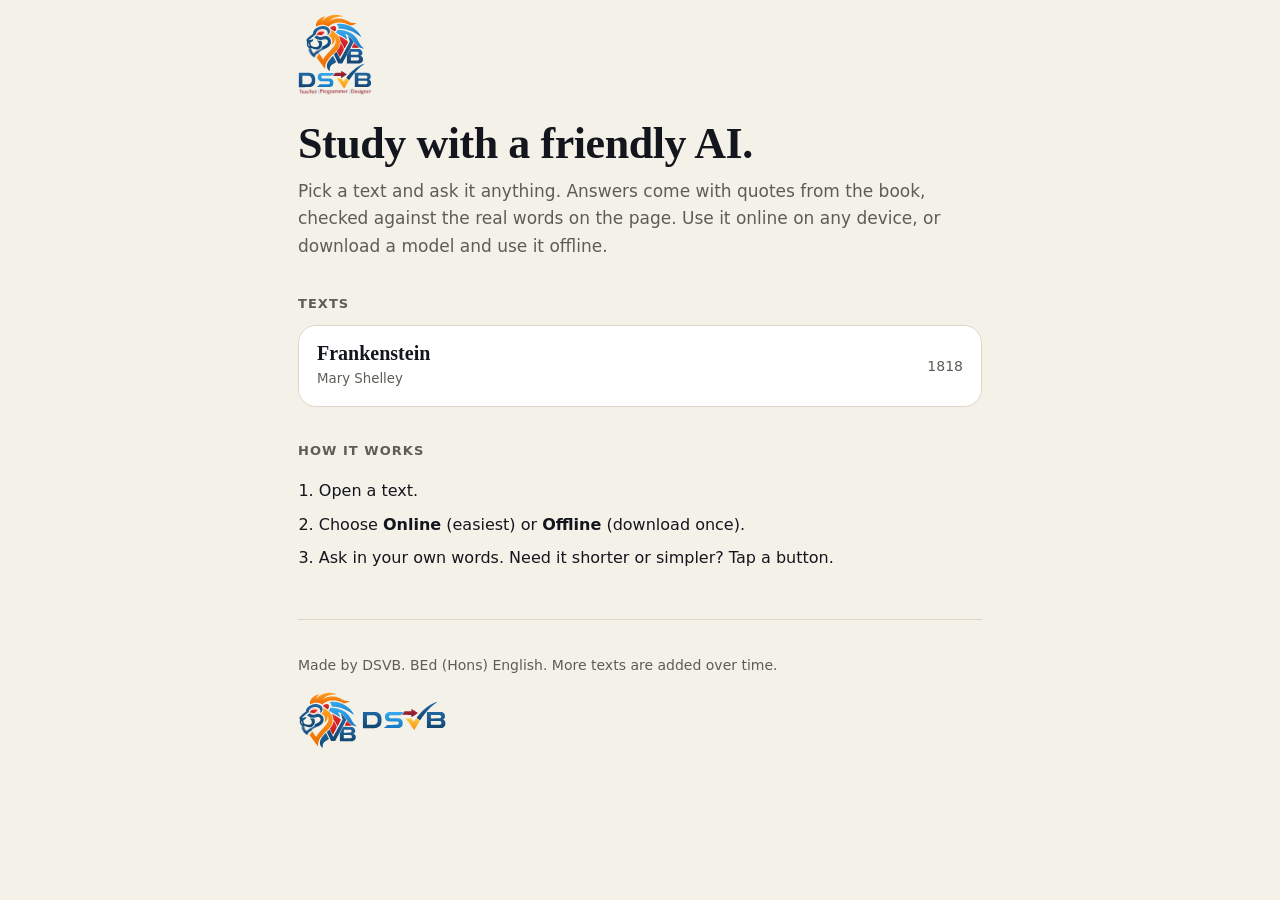
<file: index.html>
<!DOCTYPE html>
<html lang="en"><head><meta charset="utf-8">
<meta name="viewport" content="width=device-width,initial-scale=1,viewport-fit=cover">
<title>DSVB | Study with AI</title>
<meta name="description" content="Ask questions about set texts and get friendly answers backed by checked quotes.">
<link rel="stylesheet" href="assets/site.css">
<script src="assets/dsvb-logo-loop.js" defer></script>
<script src="assets/dsvb-logo-footer-loop.js" defer></script>
</head><body><div class="w">
<div class="top"><dsvb-logo-loop size="76" fps="30" disappear-at="12" cooldown="1" align="left"></dsvb-logo-loop></div>
<h1>Study with a friendly AI.</h1>
<p class="lede">Pick a text and ask it anything. Answers come with quotes from the book, checked against the real words on the page. Use it online on any device, or download a model and use it offline.</p>
<h2>Texts</h2><div id="list"><p class="mu">Loading…</p></div>
<h2>How it works</h2>
<ol><li>Open a text.</li><li>Choose <b>Online</b> (easiest) or <b>Offline</b> (download once).</li><li>Ask in your own words. Need it shorter or simpler? Tap a button.</li></ol>
<footer><p>Made by DSVB. BEd (Hons) English. More texts are added over time.</p>
<dsvb-logo-footer-loop size="150" fps="30" align="left"></dsvb-logo-footer-loop></footer>
</div>
<script>
fetch("books/books.json").then(r=>r.json()).then(b=>{
 document.getElementById("list").innerHTML=b.map(x=>`<a class="row" href="reader.html?b=${encodeURIComponent(x.id)}"><span><b>${x.title}</b><small>${x.author}</small></span><em>${x.year||""}</em></a>`).join("")||"<p class='mu'>Nothing here yet.</p>"
}).catch(()=>{document.getElementById("list").innerHTML="<p class='mu'>Could not load the list. Open this page from the website link, not from a file.</p>"});
if("serviceWorker" in navigator)navigator.serviceWorker.register("sw.js").catch(()=>{});
</script></body></html>
</file>
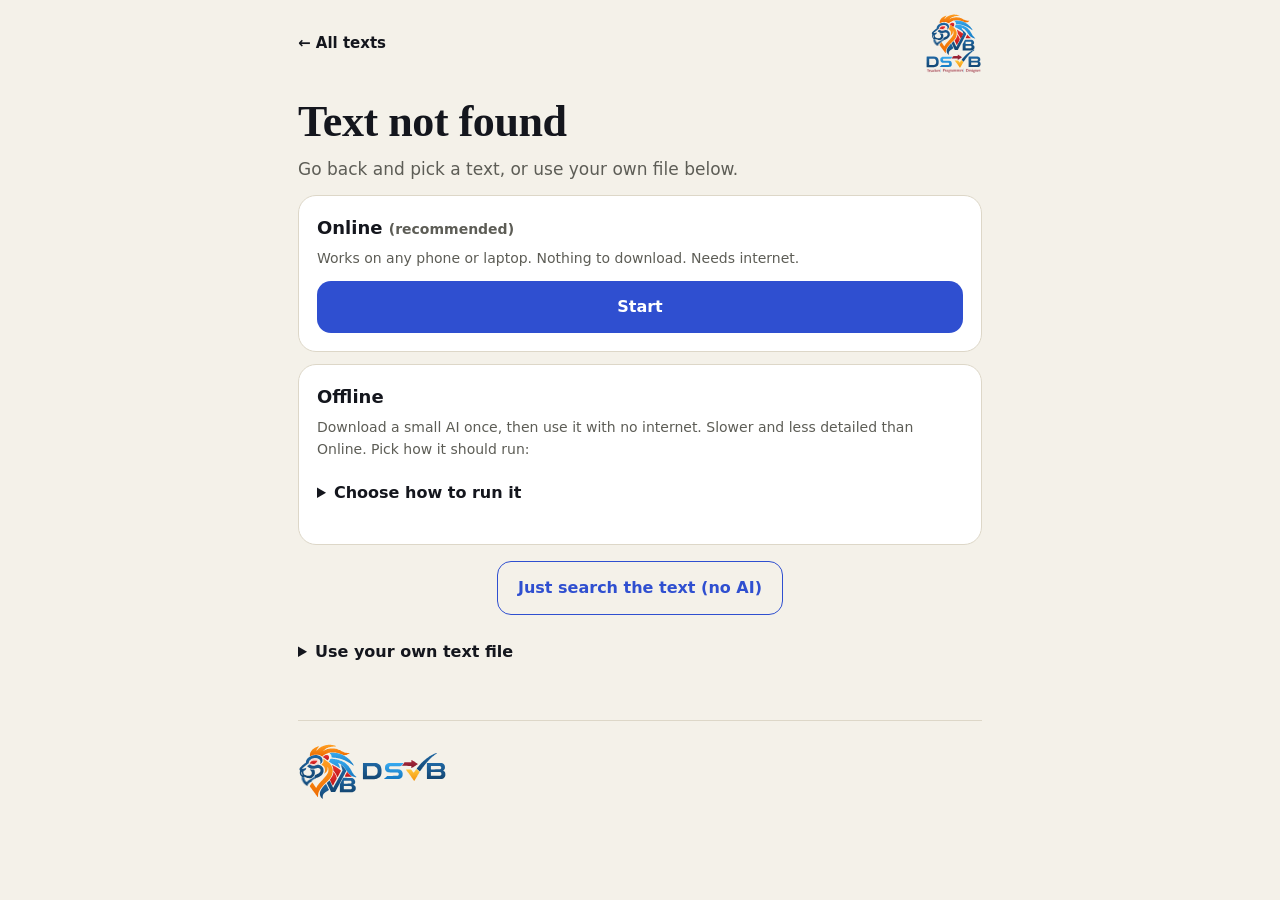
<file: reader.html>
<!DOCTYPE html>
<html lang="en"><head><meta charset="utf-8">
<meta name="viewport" content="width=device-width,initial-scale=1,viewport-fit=cover">
<title>DSVB | Study buddy</title>
<link rel="stylesheet" href="assets/site.css">
<script src="assets/dsvb-logo-loop.js" defer></script>
</head><body><div class="w">
<div class="top"><a href="./">← All texts</a><dsvb-logo-loop size="56" fps="30" disappear-at="12" cooldown="1" align="right"></dsvb-logo-loop></div>
<h1 id="title">Loading…</h1><p class="lede" id="by"></p>

<div id="setup">
 <div class="card" id="onCard"><h3>Online <span class="mu">(recommended)</span></h3>
  <p class="mu">Works on any phone or laptop. Nothing to download. Needs internet.</p>
  <button class="btn full" id="online" disabled>Start</button></div>
 <div class="card"><h3>Offline</h3>
  <p class="mu">Download a small AI once, then use it with no internet. Slower and less detailed than Online. Pick how it should run:</p>
  <details id="offBox"><summary>Choose how to run it</summary>
   <div class="seg" id="eng"><button class="chip on" data-e="gpu">Fast (GPU)</button><button class="chip" data-e="cpu">Any device (CPU)</button></div>
   <p class="mu" id="engNote"></p>
   <div id="gpuList">
    <label class="opt"><input type="radio" name="m" value="Llama-3.2-1B-Instruct-q4f16_1-MLC"> Light, 0.7 GB <i data-s></i></label>
    <label class="opt"><input type="radio" name="m" value="Qwen2.5-1.5B-Instruct-q4f16_1-MLC" checked> Standard, 1 GB <i data-s></i></label>
    <label class="opt"><input type="radio" name="m" value="Llama-3.2-3B-Instruct-q4f16_1-MLC"> Sharper, 2 GB <i data-s></i></label>
    <label class="opt"><input type="radio" name="m" value="Qwen2.5-7B-Instruct-q4f16_1-MLC"> Best, 5 GB, computers only <i data-s></i></label>
   </div>
   <div id="cpuList" style="display:none">
    <label class="opt"><input type="radio" name="c" value="Qwen/Qwen2.5-0.5B-Instruct-GGUF|qwen2.5-0.5b-instruct-q4_k_m.gguf" checked> Tiny, 0.4 GB, fastest <i></i></label>
    <label class="opt"><input type="radio" name="c" value="Qwen/Qwen2.5-1.5B-Instruct-GGUF|qwen2.5-1.5b-instruct-q4_k_m.gguf"> Standard, 1 GB, slower but better <i></i></label>
   </div>
   <p><button class="btn l full" id="off" disabled>Download and start</button></p>
  </details>
  <div class="prog" id="bar"><div id="fill"></div></div><p class="mu" id="ps"></p>
  <div id="prob"></div></div>
 <p style="text-align:center"><button class="btn l" id="plain" disabled>Just search the text (no AI)</button></p>
 <details><summary>Use your own text file</summary><p class="mu">Pick a .txt or .md file and ask questions about it.</p><input type="file" id="own" accept=".txt,.md,text/plain"></details>
 <footer><dsvb-logo-footer-loop size="150" fps="30" align="left"></dsvb-logo-footer-loop></footer>
</div>

<div id="chat"><div id="log"></div></div>
</div>
<div id="ask"><div class="in">
 <div class="seg" id="chips"></div>
 <div class="seg" id="modes"><button class="chip" data-m="short">Short</button><button class="chip on" data-m="normal">Normal</button><button class="chip" data-m="simple">Simple</button><button class="chip" id="chg">⟲ Mode</button></div>
 <div class="send"><input id="q" placeholder="Ask anything about the book…" autocomplete="off" enterkeyhint="send"><button class="btn" id="send">Ask</button></div>
</div></div>
<script src="assets/dsvb-logo-footer-loop.js" defer></script>
<script type="module" src="assets/reader.js"></script>
</body></html>
</file>
<file: assets/site.css>
:root{--bg:#f4f1e9;--card:#fff;--ink:#14161d;--mu:#5d5d56;--ln:#ddd7c8;--ac:#2f4fd0;--lk:#2f4fd0;--on:#fff;--hl:#ffe082;--warn:#b25e00;--bad:#b3261e;--r:18px;--sh:0 1px 2px rgba(0,0,0,.06),0 4px 14px rgba(0,0,0,.05)}
@media(prefers-color-scheme:dark){:root{--bg:#0e1016;--card:#1a1d27;--ink:#f4f2ec;--mu:#b4b4ab;--ln:#32384a;--ac:#4c6ef5;--lk:#9db4ff;--on:#fff;--hl:#7a6212;--warn:#ffb74d;--bad:#ff8a80;--sh:0 1px 2px rgba(0,0,0,.4)}}
*{box-sizing:border-box;-webkit-tap-highlight-color:transparent}
html{-webkit-text-size-adjust:100%}
body{margin:0;background:var(--bg);color:var(--ink);font:16px/1.6 system-ui,-apple-system,"Segoe UI",Roboto,sans-serif;min-height:100dvh}
.w{max-width:720px;margin:0 auto;padding:0 18px}
a{color:var(--lk)}
.top{display:flex;align-items:center;justify-content:space-between;gap:12px;padding:calc(12px + env(safe-area-inset-top)) 0 4px}
.top a{color:var(--ink);text-decoration:none;font-weight:600;font-size:15px;padding:8px 0}
h1{font:600 clamp(28px,7vw,44px)/1.12 Georgia,"Iowan Old Style",serif;margin:18px 0 10px;letter-spacing:-.01em}
h2{font-size:13px;font-weight:700;letter-spacing:.08em;text-transform:uppercase;color:var(--mu);margin:34px 0 10px}
.lede{font-size:17px;color:var(--mu);margin:0 0 6px}.mu{color:var(--mu);font-size:14px}
.card{background:var(--card);border:1px solid var(--ln);border-radius:var(--r);padding:18px;margin:12px 0}
.card h3{margin:0 0 4px;font-size:18px}.card p{margin:4px 0 12px}
.row{display:flex;gap:14px;align-items:center;background:var(--card);border:1px solid var(--ln);border-radius:var(--r);padding:16px 18px;margin:10px 0;text-decoration:none;color:var(--ink)}
.row b{font:600 20px Georgia,serif;display:block}.row small{color:var(--mu)}.row em{margin-left:auto;color:var(--mu);font-style:normal;font-size:14px}
.row:active,.btn:active{transform:scale(.98)}
.btn{background:var(--ac);color:var(--on);border:0;border-radius:14px;padding:13px 20px;font:inherit;font-weight:700;cursor:pointer;min-height:48px}
.btn.l{background:none;color:var(--lk);border:1.5px solid var(--lk)}.btn:disabled{opacity:.45}.btn.full{width:100%}
.opt{display:flex;gap:10px;align-items:center;padding:12px 0;border-top:1px solid var(--ln);cursor:pointer;min-height:48px}
.opt input{width:20px;height:20px;accent-color:var(--ac)}.opt i{margin-left:auto;font-style:normal;color:var(--mu);font-size:13px;text-align:right}
.prog{height:8px;border-radius:8px;background:var(--ln);overflow:hidden;margin:14px 0 6px;display:none}.prog div{height:100%;width:0;background:var(--ac);transition:width .2s}
#prob{display:none;background:color-mix(in srgb,var(--bad) 12%,transparent);border-radius:12px;padding:12px 14px;margin:12px 0;font-size:15px}
details summary{cursor:pointer;font-weight:600;padding:8px 0}
footer{margin:48px 0 32px;border-top:1px solid var(--ln);padding-top:20px;color:var(--mu);font-size:14px}
ol{padding-left:1.3em}ol li{margin:8px 0}
/* chat */
#chat{display:none;padding:12px 0 150px}
.u,.a{max-width:92%;padding:12px 15px;border-radius:20px;margin:10px 0;word-wrap:break-word;overflow-wrap:anywhere}
.u{background:var(--ac);color:#fff;font-weight:500;margin-left:auto;border-bottom-right-radius:6px}
.a{background:none;border:0;border-radius:0;box-shadow:none;max-width:100%;padding:6px 2px 18px;font-size:17px;line-height:1.7}
.a .t p{margin:0 0 12px}.a .t ul{margin:0 0 12px;padding-left:20px}.a .t li{margin:0 0 8px}.a .t>:last-child{margin-bottom:0}mark{background:color-mix(in srgb,var(--hl) 60%,transparent);color:inherit;border-radius:4px;padding:1px 4px;-webkit-box-decoration-break:clone;box-decoration-break:clone}.uq{border-bottom:2px dotted var(--warn)}
.note{font-size:13px;color:var(--mu);margin-top:8px}
.acts{display:flex;flex-wrap:wrap;gap:8px;margin-top:10px}
.acts button,.chip{background:var(--card);border:1px solid var(--ln);color:var(--ink);font-weight:600;border-radius:999px;padding:8px 14px;font:inherit;font-size:14px;cursor:pointer;min-height:38px}
.a details{font-size:14px;color:var(--mu);margin-top:6px}.a details p{margin:8px 0}
.dots i{display:inline-block;width:8px;height:8px;border-radius:50%;background:var(--mu);margin:0 3px;animation:b 1s infinite}.dots i:nth-child(2){animation-delay:.15s}.dots i:nth-child(3){animation-delay:.3s}
@keyframes b{0%,60%,100%{opacity:.3;transform:none}30%{opacity:1;transform:translateY(-4px)}}
#ask{display:none;position:fixed;left:0;right:0;bottom:0;background:var(--bg);border-top:1px solid var(--ln);padding:8px 14px calc(10px + env(safe-area-inset-bottom))}
#ask .in{max-width:720px;margin:0 auto}
.seg{display:flex;gap:6px;margin-bottom:8px;overflow-x:auto;scrollbar-width:none}.seg::-webkit-scrollbar{display:none}
.seg button{white-space:nowrap}.seg button.on{background:var(--ac);color:#fff;border-color:var(--ac)}
.send{display:flex;gap:8px}
#q{flex:1;min-width:0;background:var(--card);color:var(--ink);border:1px solid var(--ln);border-radius:999px;padding:12px 18px;font:inherit;font-size:16px;min-height:48px}
#q:focus{outline:2px solid var(--ac);border-color:transparent}
#ask{box-shadow:0 -6px 20px rgba(0,0,0,.08)}.send .btn{border-radius:999px;padding:0 22px}
.u{max-width:88%}@media(min-width:700px){.u{max-width:75%}}#eng{margin:6px 0}

.a+.u,.u+.a{margin-top:14px}.a .note{margin-top:10px}.a details summary{font-size:14px;color:var(--mu);font-weight:600}
.u{font-size:16.5px;line-height:1.5}

#ask .seg button{padding:5px 12px;min-height:34px;font-size:14px}#ask .seg{margin-bottom:6px}
#q{min-height:46px}.send .btn{min-height:46px}
.a{line-height:1.65}
</file>
